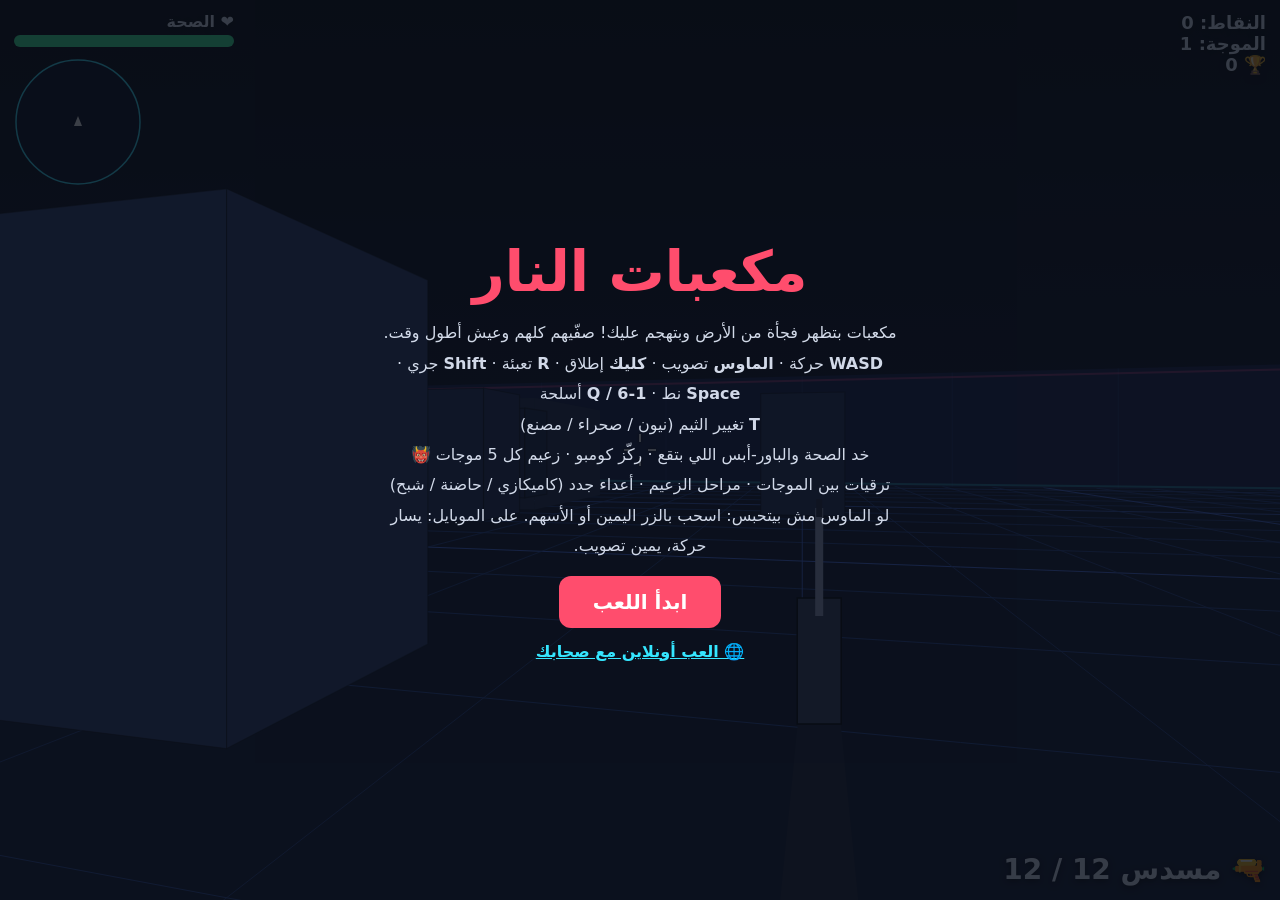
<file: index.html>
<!DOCTYPE html>
<html lang="ar" dir="rtl">
<head>
<meta charset="utf-8">
<meta name="viewport" content="width=device-width, initial-scale=1, viewport-fit=cover">
<title>مكعبات النار – Cube Shooter</title>
<link rel="stylesheet" href="style.css">
</head>
<body>
<canvas id="c"></canvas>
<div id="hp" class="hud">❤ الصحة<div id="hpb"><div id="hpf"></div></div></div>
<div id="sc" class="hud"></div>
<div id="am" class="hud"></div>
<div id="cr" class="hud"><i></i><i></i><i></i><i></i></div>
<div id="hm"></div><div id="vg"></div>
<div id="bn" class="hud"></div>
<div id="tc"><button class="tb" id="fire">🔫</button><button class="tb" id="rel">R</button><button class="tb" id="sw">⇄</button><button class="tb" id="jmp">⇧</button></div>
<div id="ov">
  <h1 id="t">مكعبات النار</h1>
  <p id="d">مكعبات بتظهر فجأة من الأرض وبتهجم عليك! صفّيهم كلهم وعيش أطول وقت.<br>
  <b>WASD</b> حركة · <b>الماوس</b> تصويب · <b>كليك</b> إطلاق · <b>R</b> تعبئة · <b>Shift</b> جري · <b>Space</b> نط · <b>1-6 / Q</b> أسلحة<br>
  <b>T</b> تغيير الثيم (نيون / صحراء / مصنع)<br>
  خد الصحة والباور-أبس اللي بتقع · ركّز كومبو · زعيم كل 5 موجات 👹<br>
  ترقيات بين الموجات · مراحل الزعيم · أعداء جدد (كاميكازي / حاضنة / شبح)<br>
  لو الماوس مش بيتحبس: اسحب بالزر اليمين أو الأسهم. على الموبايل: يسار حركة، يمين تصويب.</p>
  <button id="go">ابدأ اللعب</button>
  <a href="online.html" style="color:#35e6ff;font-weight:700">🌐 العب أونلاين مع صحابك</a>
</div>
<script src="game.js"></script>
</body>
</html>
</file>
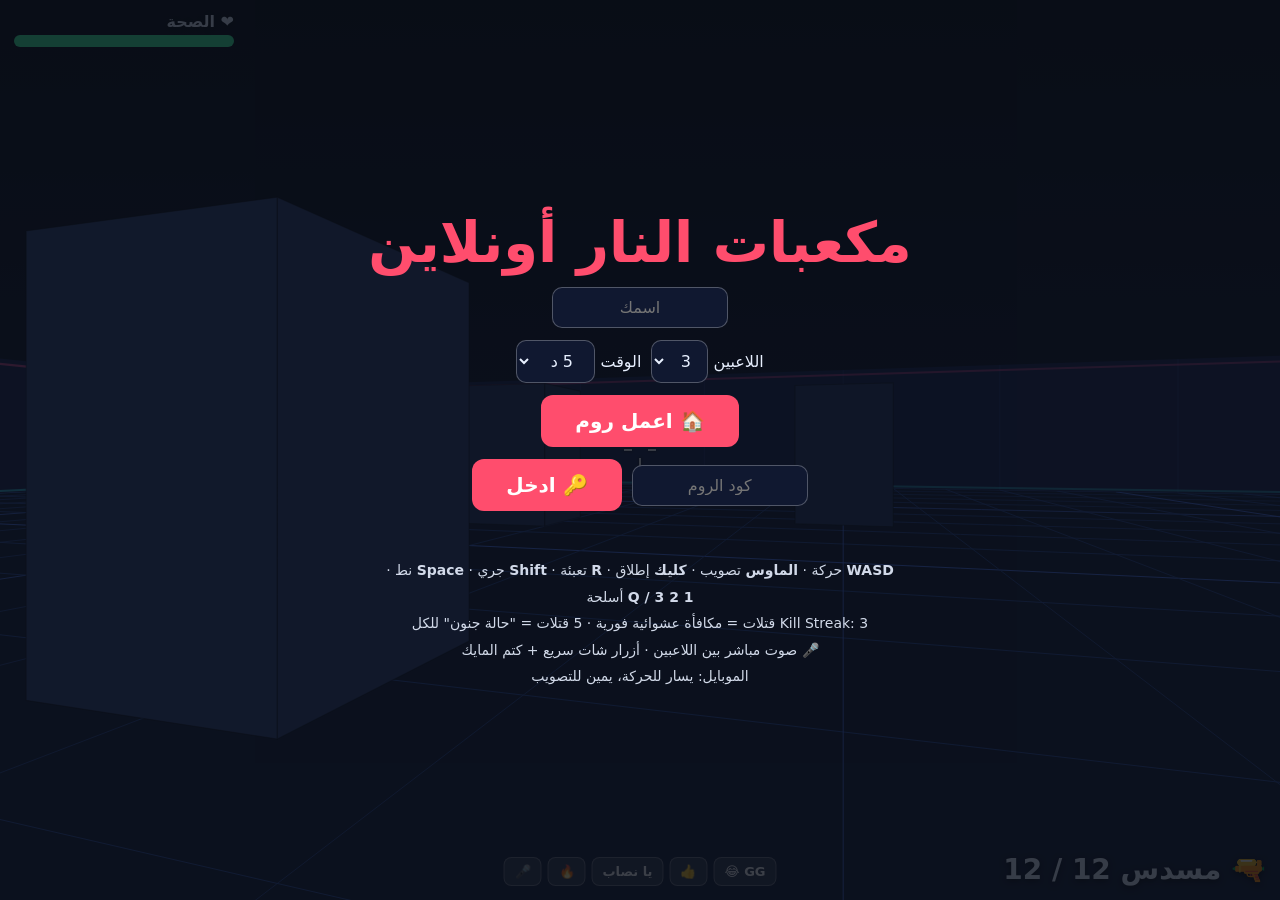
<file: online.html>
<!DOCTYPE html>
<html lang="ar" dir="rtl">
<head>
<meta charset="utf-8">
<meta name="viewport" content="width=device-width, initial-scale=1, viewport-fit=cover">
<title>مكعبات النار أونلاين</title>
<link rel="stylesheet" href="style.css">
</head>
<body>
<canvas id="c"></canvas>
<div id="hp" class="hud">❤ الصحة<div id="hpb"><div id="hpf"></div></div></div>
<div id="sc" class="hud"></div>
<div id="tm" class="hud"></div>
<div id="kf" class="hud"></div>
<div id="am" class="hud"></div>
<div id="cr" class="hud"><i></i><i></i><i></i><i></i></div>
<div id="hm"></div><div id="vg"></div>
<div id="bn" class="hud"></div>
<div id="tc"><button class="tb" id="fire">🔫</button><button class="tb" id="rel">R</button><button class="tb" id="sw">⇄</button><button class="tb" id="jmp">⇧</button></div>
<!-- Quick chat -->
<div id="qc" class="hud" style="pointer-events:auto;bottom:14px;right:50%;transform:translateX(50%);display:flex;gap:6px;flex-wrap:wrap;justify-content:center">
  <button data-chat="GG 😂" style="padding:6px 10px;font-size:13px;border-radius:8px;background:#fff2;border:1px solid #fff4;color:#fff;cursor:pointer">GG 😂</button>
  <button data-chat="👍" style="padding:6px 10px;font-size:13px;border-radius:8px;background:#fff2;border:1px solid #fff4;color:#fff;cursor:pointer">👍</button>
  <button data-chat="يا نصاب 😈" style="padding:6px 10px;font-size:13px;border-radius:8px;background:#fff2;border:1px solid #fff4;color:#fff;cursor:pointer">يا نصاب</button>
  <button data-chat="🔥🔥🔥" style="padding:6px 10px;font-size:13px;border-radius:8px;background:#fff2;border:1px solid #fff4;color:#fff;cursor:pointer">🔥</button>
  <button id="mute" style="padding:6px 10px;font-size:13px;border-radius:8px;background:#fff2;border:1px solid #fff4;color:#fff;cursor:pointer">🎤</button>
</div>
<div id="ov">
  <div id="pm" class="pn">
    <h1>مكعبات النار أونلاين</h1>
    <input id="nm" maxlength="12" placeholder="اسمك">
    <div class="row"><label>اللاعبين <select id="mx"><option>2</option><option selected>3</option><option>4</option><option>5</option><option>6</option></select></label>
    <label>الوقت <select id="mn"><option value="2">2 د</option><option value="3">3 د</option><option value="5" selected>5 د</option><option value="10">10 د</option></select></label></div>
    <button id="bh">🏠 اعمل روم</button>
    <div class="row"><input id="cd" maxlength="4" placeholder="كود الروم" style="text-transform:uppercase"><button id="bj">🔑 ادخل</button></div>
    <div id="st"></div>
    <p class="sm"><b>WASD</b> حركة · <b>الماوس</b> تصويب · <b>كليك</b> إطلاق · <b>R</b> تعبئة · <b>Shift</b> جري · <b>Space</b> نط · <b>1 2 3 / Q</b> أسلحة<br>
    Kill Streak: 3 قتلات = مكافأة عشوائية فورية · 5 قتلات = "حالة جنون" للكل<br>
    🎤 صوت مباشر بين اللاعبين · أزرار شات سريع + كتم المايك<br>
    الموبايل: يسار للحركة، يمين للتصويب</p>
  </div>
  <div id="pr" class="pn" hidden>
    <h1>الروم</h1>
    <p>الكود (دوس عليه للنسخ)</p><div id="rc"></div>
    <div id="rn"></div><div id="rl"></div>
    <button id="bs">▶ ابدأ الماتش</button><p id="rw">مستنيين الهوست يبدأ الماتش...</p>
    <button id="bl" class="gh">خروج</button>
  </div>
  <div id="pe" class="pn" hidden>
    <h1>🏁 خلص الماتش</h1><div id="ep"></div>
    <button id="ba">🔁 ماتش تاني</button><p id="bw">مستنيين الهوست يبدأ ماتش جديد...</p>
    <button id="bw2" class="gh">خروج</button>
  </div>
</div>
<script src="peerjs.min.js"></script>
<script src="online.js"></script>
</body>
</html>
</file>
<file: style.css>
:root{--bg:#0b0f1a;--fg:#e8f0ff;--ac:#ff4d6d;--ok:#3dffa0;box-sizing:border-box}
html,body{height:100%;margin:0;background:var(--bg);color:var(--fg);font-family:system-ui,-apple-system,"Segoe UI",Tahoma,sans-serif;overflow:hidden;touch-action:none;user-select:none;-webkit-user-select:none}
canvas{display:block;position:fixed;inset:0;width:100%;height:100%}
.hud{position:fixed;pointer-events:none;font-weight:700;text-shadow:0 2px 6px #000}
#hp{left:14px;top:12px;width:min(220px,40vw)}
#hpb{height:12px;background:#ffffff22;border-radius:6px;overflow:hidden;margin-top:4px}
#hpf{height:100%;width:100%;background:var(--ok);transition:width .15s,background .15s}
#sc{right:14px;top:12px;text-align:right;font-size:18px}
#am{right:14px;bottom:14px;font-size:28px;text-align:right}
#cr{left:50%;top:50%;width:0;height:0}
#cr i{position:absolute;background:#fff;opacity:.9;box-shadow:0 0 3px #000}
#cr i:nth-child(1){width:2px;height:8px;left:-1px;top:-16px}#cr i:nth-child(2){width:2px;height:8px;left:-1px;top:8px}
#cr i:nth-child(3){width:8px;height:2px;top:-1px;left:-16px}#cr i:nth-child(4){width:8px;height:2px;top:-1px;left:8px}
#hm{position:fixed;left:50%;top:50%;width:26px;height:26px;margin:-13px;border:2px solid var(--ac);transform:rotate(45deg);opacity:0;pointer-events:none}
#vg{position:fixed;inset:0;pointer-events:none;box-shadow:inset 0 0 140px 40px #ff1030;opacity:0}
#bn{left:50%;top:22%;transform:translateX(-50%);font-size:30px;opacity:0;transition:opacity .4s;color:var(--ok);white-space:nowrap}
#ov{position:fixed;inset:0;display:flex;flex-direction:column;align-items:center;justify-content:center;gap:14px;background:#0b0f1acc;text-align:center;padding:20px;z-index:5}
#ov h1{margin:0;font-size:clamp(32px,8vw,56px);color:var(--ac)}
#ov p{margin:0;max-width:520px;line-height:1.9;opacity:.9}
button{font:inherit;font-weight:700;border:0;border-radius:12px;background:var(--ac);color:#fff;padding:14px 34px;font-size:20px;cursor:pointer}
#tc{display:none}
.tb{position:fixed;width:78px;height:78px;border-radius:50%;padding:0;font-size:15px;background:#ffffff2a;border:2px solid #fff6;z-index:4}
#fire{right:22px;bottom:70px;width:92px;height:92px;background:#ff4d6daa}
#rel{right:30px;bottom:175px}
#jmp{right:125px;bottom:22px}
#sw{right:125px;bottom:112px}

[hidden]{display:none!important}
.pn{display:flex;flex-direction:column;align-items:center;gap:12px;max-width:560px}
.pn h1{margin:0;font-size:clamp(30px,7vw,50px);color:var(--ac)}
.row{display:flex;gap:10px;align-items:center;flex-wrap:wrap;justify-content:center}
input,select{font:inherit;padding:10px 12px;border-radius:10px;border:1px solid #fff4;background:#101830;color:var(--fg);text-align:center}
#nm,#cd{width:150px}
#rc{font-size:56px;font-weight:800;letter-spacing:10px;color:var(--ok);cursor:pointer;direction:ltr}
#rl{line-height:2;font-size:20px;font-weight:700}
#st{min-height:22px;color:#ffc233}
.sm{font-size:14px;opacity:.75;line-height:1.9;margin:0}
.gh{background:#ffffff22}
#tm{left:50%;top:10px;transform:translateX(-50%);font-size:30px}
#kf{left:14px;bottom:14px;font-size:16px;line-height:1.7}
#ep{line-height:2;font-size:19px}#ep h2{margin:0 0 8px}
</file>
